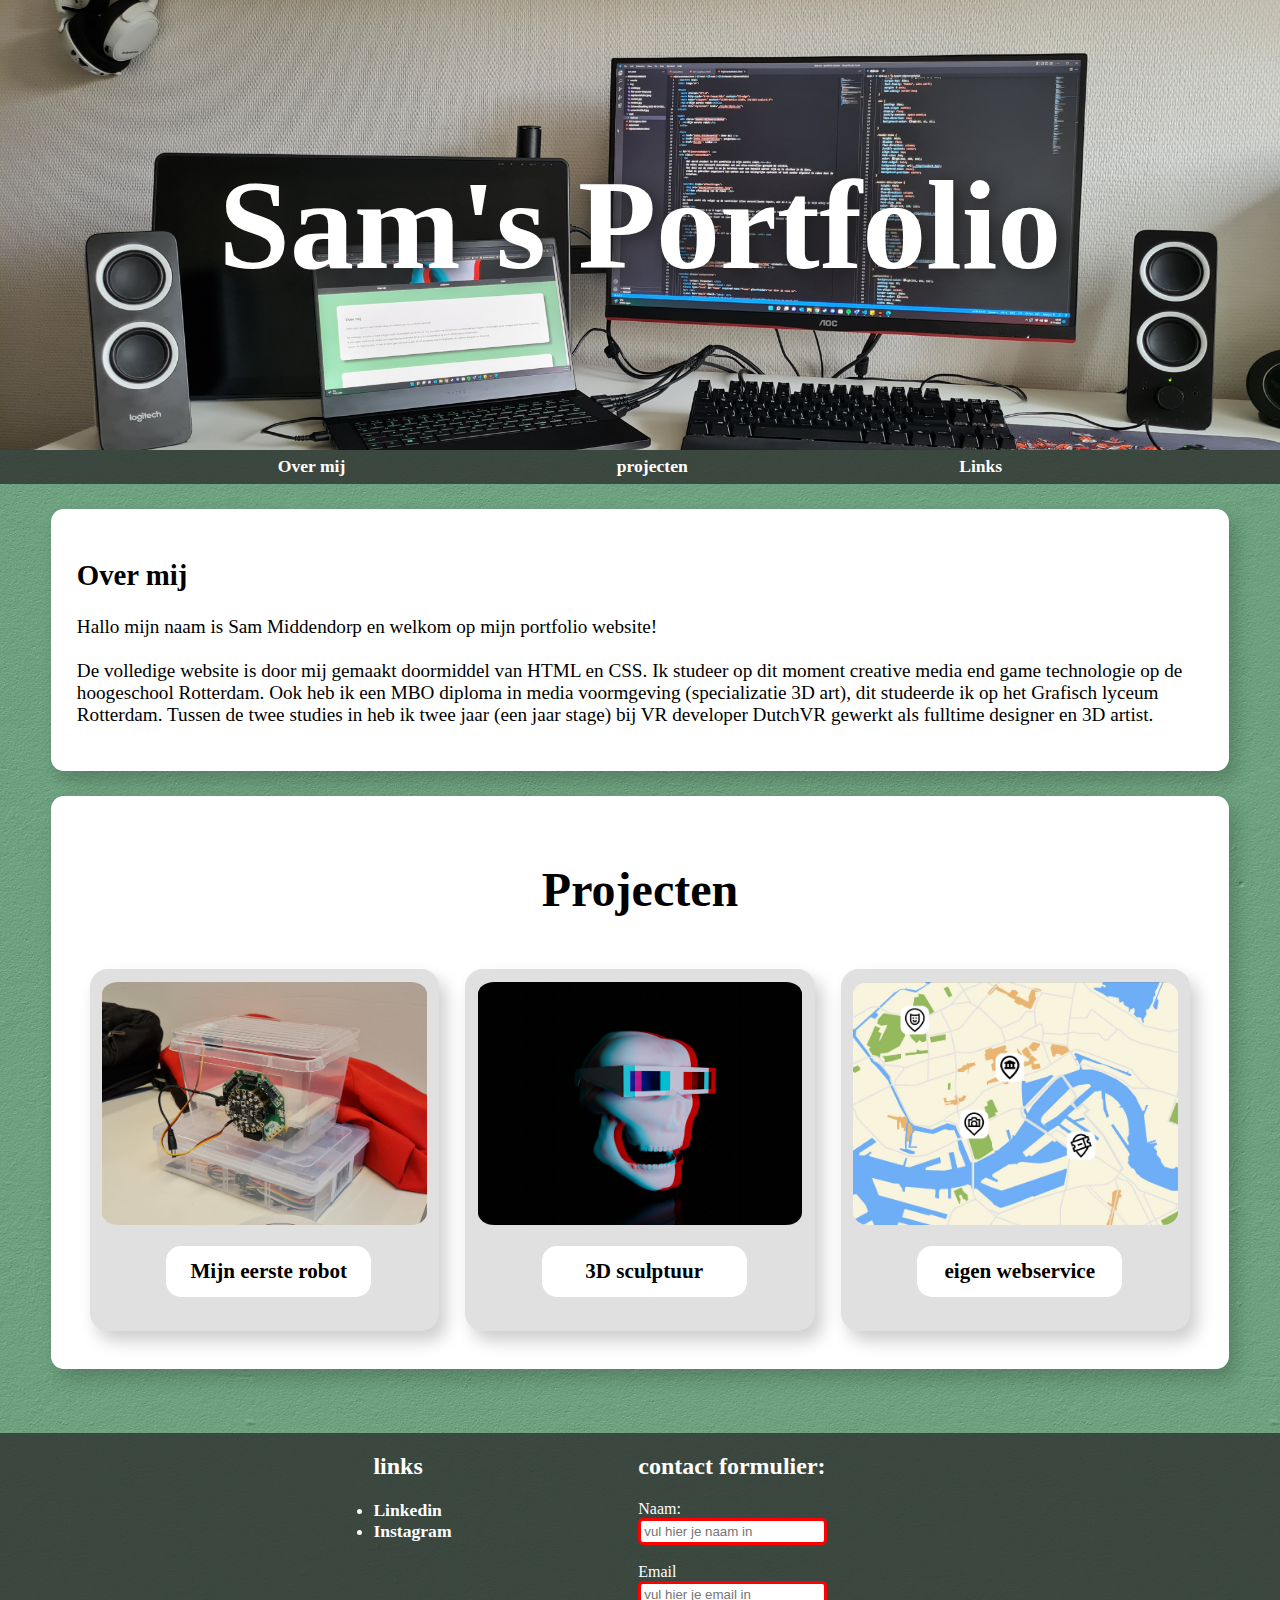
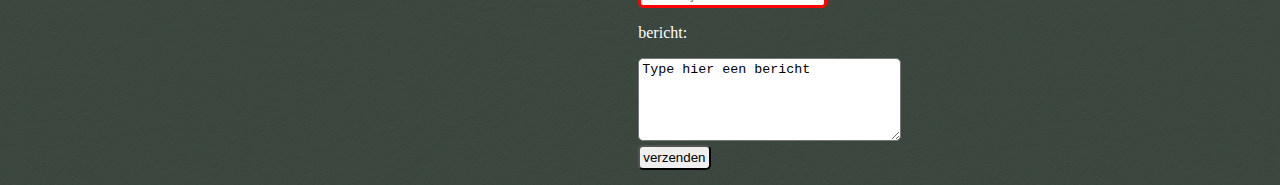
<file: index.html>
<!doctype html>
<html lang="en">
<head>
    <meta charset="UTF-8">
    <meta name="viewport"
          content="width=device-width, user-scalable=no, initial-scale=1.0, maximum-scale=1.0, minimum-scale=1.0">
    <meta http-equiv="X-UA-Compatible" content="ie=edge">
    <link rel="stylesheet" href="./style/style.css">
    <title>Sam's Portfolio</title>
</head>
<body>
<main>
    <header>
        <div class="header-Home">
            <h1>Sam's Portfolio</h1>
        </div>
    </header>
    <nav>
        <a href="#overMij"> Over mij </a>
        <a href="#Projecten"> projecten</a>
        <a href="#Links">Links</a>
    </nav>

    <section>
        <a id="overMij"> </a>
        <div class="contentBlok">
            <h2>Over mij</h2>
            <p>
                Hallo mijn naam is Sam Middendorp en welkom op mijn portfolio website!<br>

                <br>De volledige website is door mij gemaakt doormiddel van HTML en CSS.
                Ik studeer op dit moment creative media end game technologie op de hoogeschool Rotterdam. Ook heb ik een MBO
                diploma in media voormgeving (specializatie 3D art),
                dit studeerde ik op het Grafisch lyceum Rotterdam. Tussen de twee studies in heb ik twee jaar (een jaar
                stage) bij VR developer DutchVR gewerkt als fulltime designer en 3D artist.
            </p>
        </div>

        <a id="Projecten"> </a>
        <div class="contentBlok">
            <h2 class="title">Projecten</h2>
            <section class="projects">
                <section class="projectCards">
                    <img class=Thumbnail src="img/mijnEersteRobot.jpeg">
                    <a href="./MijnEersteRobot.html">
                        <h3 nameclass="Name">Mijn eerste robot</h3>
                    </a>
                </section>

                <section class="projectCards">
                    <img class=Thumbnail src="img/render3.jpg">
                    <a href="./3D-Sculptuur.html">
                        <h3 nameclass="Name">3D sculptuur</h3>
                    </a>
                </section>

                <section class="projectCards">
                    <img class=Thumbnail src="img/webservice.png">
                    <a href="./eigenWebservice.html">
                        <h3 nameclass="Name">eigen webservice</h3>
                    </a>
                </section>
            </section>
        </div>
    </section>
</main>

<footer>
    <a id="Links"> </a>

    <section class="links">
        <h2> links </h2>
        <li> <a href="https://www.linkedin.com/in/sam-middendorp-890a1720a/">Linkedin</a> </li>
        <li> <a href="https://www.instagram.com/sammiddendorp/">Instagram</a> </Li>
    </section>

    <section class="contactForm">
        <form>
            <h2> contact formulier: </h2>
            <label for="fname">Naam:</label> <br>
            <input type="text" id="fname" required name="fname" placeholder="vul hier je naam in">
            <br> <br>
            <label for="email">Email</label> <br>
            <input type="email" required id="email" name="email" placeholder="vul hier je email in">
            <br>
            <p><label for="bericht">bericht:</label></p>
            <textarea id="bericht" name="bericht" rows="5" cols="30">Type hier een bericht</textarea>
            <br>
            <input type="submit" value="verzenden">
    </section>
</footer>
</body>
</html>
</file>
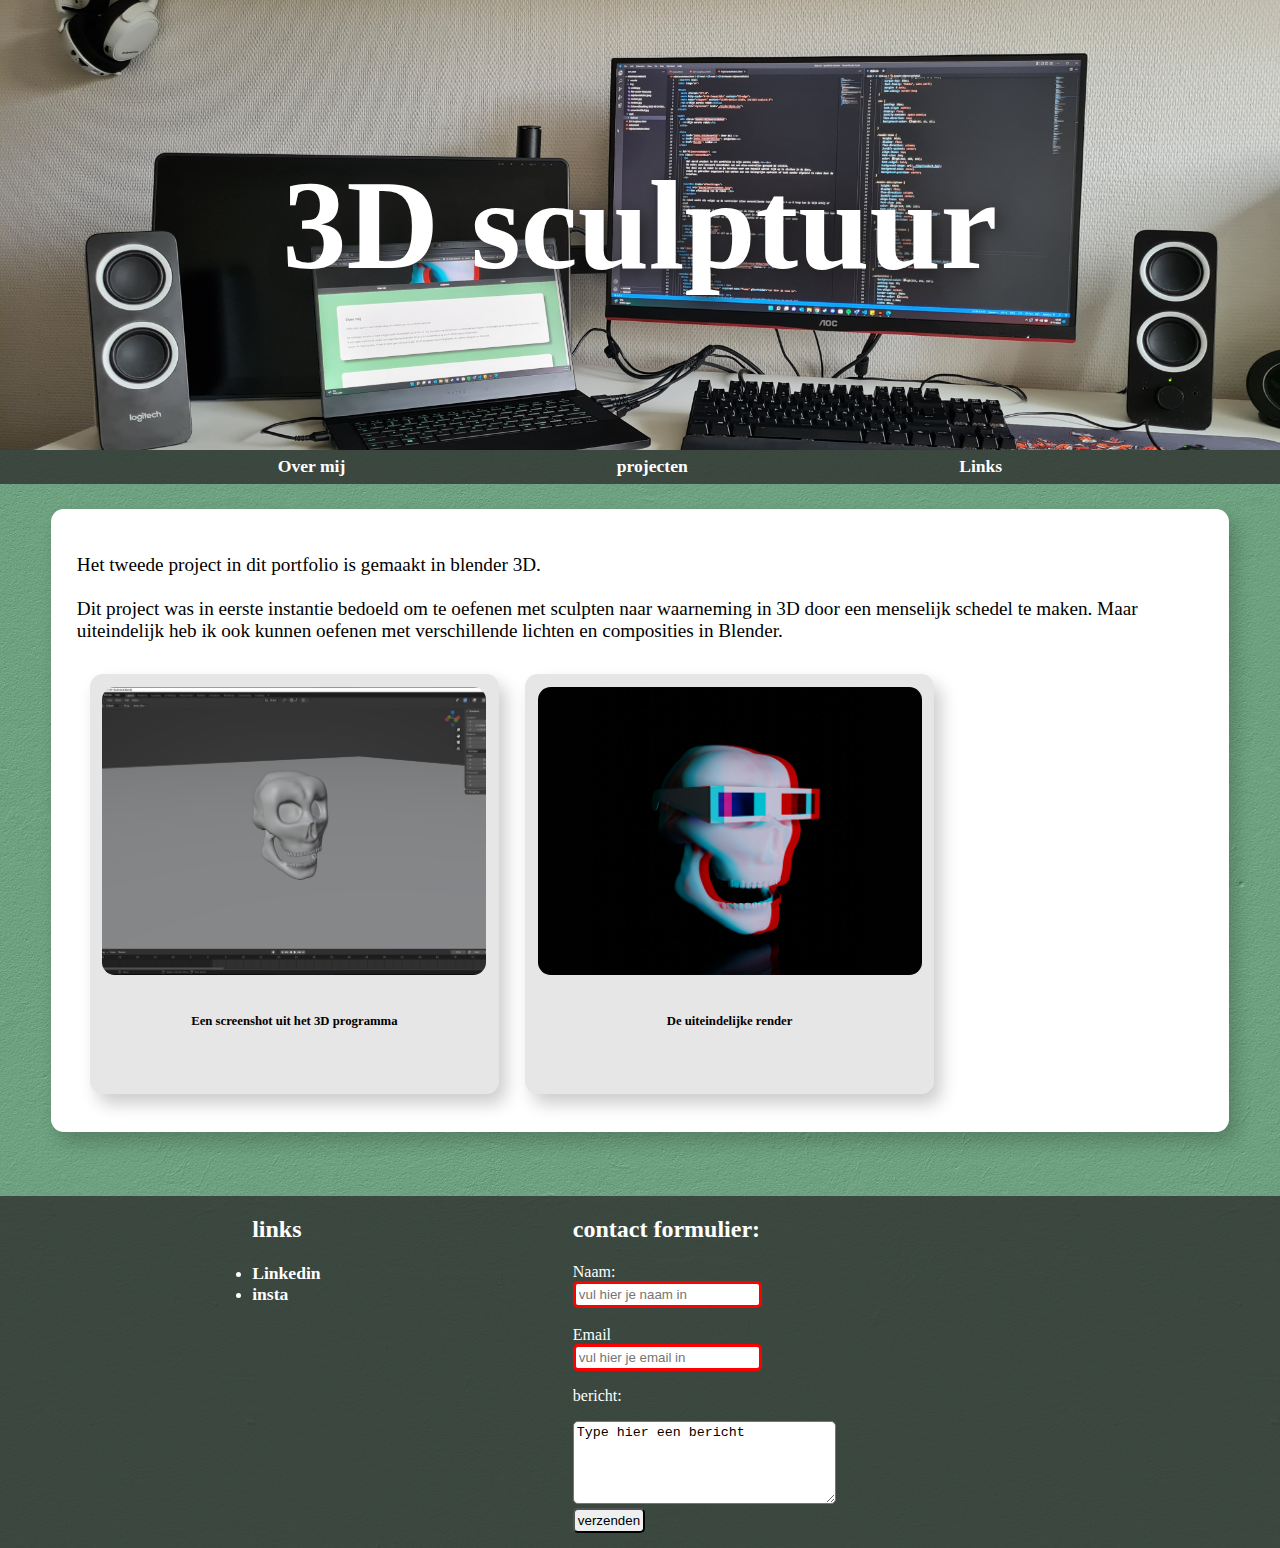
<file: 3D-Sculptuur.html>
<!DOCTYPE html>
<html lang="en">

<head>
    <meta charset="UTF-8">
    <meta http-equiv="X-UA-Compatible" content="IE=edge">
    <meta name="viewport" content="width=device-width, initial-scale=1.0">
    <title>3D sculptuur</title>
    <link rel="stylesheet" href="./style/style.css">
</head>

<main>
    <header>
        <div class="header-3Dsculptuur">
            <h1>3D sculptuur</h1>
        </div>
    </header>

    <nav>
        <a href="index.html#overMij"> Over mij </a>
        <a href="index.html#Projecten"> projecten</a>
        <a href="#Links">Links</a>
    </nav>
    <section>
        <a id="3D sculptuur"> </a>
        <div class="contentBlok">
            <p>
                Het tweede project in dit portfolio is gemaakt in blender 3D. <br><br>
                Dit project was in eerste instantie bedoeld om te oefenen met sculpten naar waarneming in 3D door een
                menselijk
                schedel te maken.
                Maar uiteindelijk heb ik ook kunnen oefenen met verschillende lichten en composities in Blender.
            </p>
            <div class="afbeeldingen">
                <section class="afbeelding">
                    <img src="img/screenshotSkull.jpg"><br>
                    <h5>Een screenshot uit het 3D programma</h5><br>
                </section>

                <section class="afbeelding">
                    <img src="img/render3.jpg"><br>
                    <h5> De uiteindelijke render </h5>
                    </p>
                </section>
            </div>
        </div>
    </section>
</main>

<a id="Links"> </a>
<footer>
    <section class="links">
        <h2> links </h2>
        <li><a href="https://www.linkedin.com/in/sam-middendorp-890a1720a/">Linkedin</a></li>
        <li><a href="https://www.instagram.com/sammiddendorp/">insta</a></Li>
    </section>

    <section class="contactForm">
        <form>
            <h2> contact formulier: </h2>
            <label for="fname">Naam:</label> <br>
            <input type="text" id="fname" required name="fname" placeholder="vul hier je naam in">
            <br> <br>
            <label for="email">Email</label> <br>
            <input type="email" required id="email" name="email" placeholder="vul hier je email in">
            <br>
            <p><label for="bericht">bericht:</label></p>
            <textarea id="bericht" name="bericht" rows="5" cols="30">Type hier een bericht</textarea>
            <br>
            <input type="submit" value="verzenden">
        </form>

    </section>
</footer>
</file>
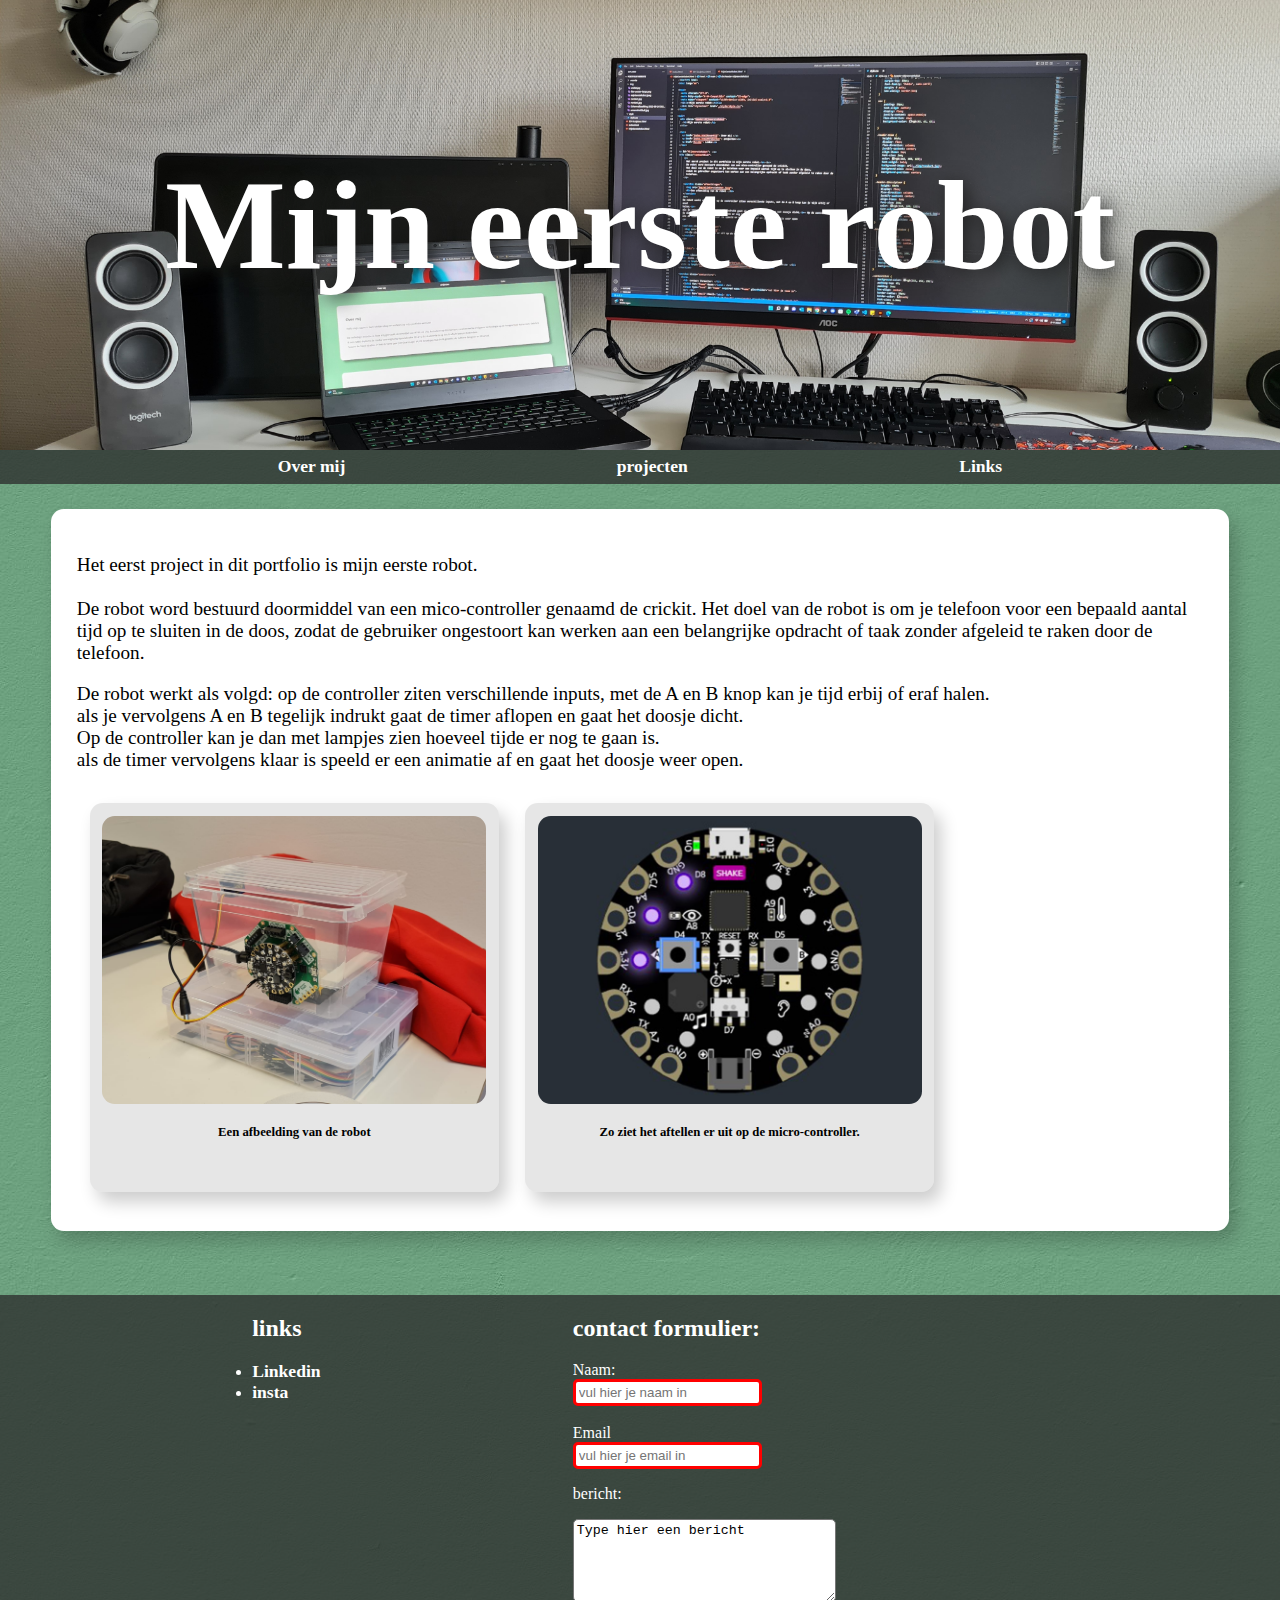
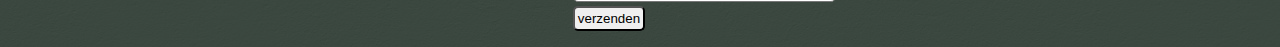
<file: MijnEersteRobot.html>
<!DOCTYPE html>
<html lang="en">

<head>
  <meta charset="UTF-8">
  <meta http-equiv="X-UA-Compatible" content="IE=edge">
  <meta name="viewport" content="width=device-width, initial-scale=1.0">
  <title>Mijn eerste robot</title>
  <link rel="stylesheet" href="./style/style.css">
</head>

<main>
  <header>
    <div class="header-MijneersteRobot">
      <h1>Mijn eerste robot</h1>
    </div>
  </header>

  <nav>
    <a href="index.html#overMij"> Over mij </a>
    <a href="index.html#Projecten"> projecten</a>
    <a href="#Links"> Links</a>
  </nav>

  <section>
    <a id="MijneersteRobot"> </a>
    <div class="contentBlok">
      <p>
        Het eerst project in dit portfolio is mijn eerste robot.<br><br>
        De robot word bestuurd doormiddel van een mico-controller genaamd de crickit.
        Het doel van de robot is om je telefoon voor een bepaald aantal tijd op te sluiten in de doos,
        zodat de gebruiker ongestoort kan werken aan een belangrijke opdracht of taak zonder afgeleid te raken door de
        telefoon.
      </p>
      <p>
        De robot werkt als volgd: op de controller ziten verschillende inputs, met de A en B knop kan je tijd erbij of
        eraf
        halen.<br>
        als je vervolgens A en B tegelijk indrukt gaat de timer aflopen en gaat het doosje dicht.<br> Op de controller
        kan
        je dan met lampjes zien hoeveel tijde er nog te gaan is.<br>
        als de timer vervolgens klaar is speeld er een animatie af en gaat het doosje weer open.
      </p>
      <div class="afbeeldingen">
        <section class="afbeelding">
          <img src="img/mijnEersteRobot.jpeg">
          <h5>Een afbeelding van de robot </h5>
        </section>

        <section class="afbeelding">
          <img src="img/crickit.jpg">
          <h5>Zo ziet het aftellen er uit op de micro-controller. </h5> <br>
        </section>
      </div>
    </div>
  </section>

  <a id="Links"> </a>
  <footer>
    <section class="links">
      <h2> links </h2>
      <li> <a href="https://www.linkedin.com/in/sam-middendorp-890a1720a/">Linkedin</a> </li>
      <li> <a href="https://www.instagram.com/sammiddendorp/">insta</a> </Li>
    </section>

    <section class="contactForm">
      <form>
        <h2> contact formulier: </h2>
        <label for="fname">Naam:</label> <br>
        <input type="text" id="fname" required name="fname" placeholder="vul hier je naam in">
        <br> <br>
        <label for="email">Email</label> <br>
        <input type="email" required id="email" name="email" placeholder="vul hier je email in">
        <br>
        <p><label for="bericht">bericht:</label></p>
        <textarea id="bericht" name="bericht" rows="5" cols="30">Type hier een bericht</textarea>
        <br>
        <input type="submit" value="verzenden">
      </form>

    </section>
  </footer>
</file>
<file: style/style.css>
body {
    background-size: initial;
    background-image: url("../img/beige_wall_001_nor_dx_1k.jpg");
    background-color: rgb(170, 222, 188);
    background-blend-mode: luminosity;
    font-family: "Roboto Slab", serif;
    box-sizing: border-box;
    margin: 0;
}


nav {
    padding: 0.5vw;
    text-align: center;
    display: flex;
    justify-content: space-evenly;
    flex-direction: row;
    background-color: rgba(43, 43, 43, 0.76);

}

.contentBlok {
    background-color: white;
    margin-top: 2vw;
    margin-left: 4vw;
    margin-right: 4vw;
    padding: 2vw;
    border-radius: 1vw;
    box-shadow: 7px 10px 17px rgba(0, 0, 0, 0.2);
    font-size: 1.2em;
}

.header-MijneersteRobot {
    height: 50vh;
    display: flex;
    flex-direction: column;
    justify-content: center;
    align-items: normal;
    font-size: 2em;
    color: rgb(116, 160, 123);
    font-weight: bold;
    background-image: url(../img/20221105_134834.jpg);
    background-size: cover;
    background-position: center;
}

.header-3Dsculptuur {
    height: 50vh;
    display: flex;
    flex-direction: column;
    justify-content: center;
    align-items: normal;
    font-size: 2em;
    color: rgb(116, 160, 123);
    font-weight: bold;
    background-image: url(../img/20221105_134834.jpg);
    background-size: cover;
    background-position: center;
}

.header-Home {
    height: 50vh;
    display: flex;
    flex-direction: column;
    justify-content: center;
    align-items: normal;
    font-size: 2em;
    color: rgb(116, 160, 123);
    font-weight: bold;
    background-image: url(../img/20221105_134834.jpg);
    background-size: cover;
    background-position: center;
}

.header-eigenWebservice {
    height: 50vh;
    display: flex;
    flex-direction: column;
    justify-content: center;
    align-items: normal;
    font-size: 1em;
    color: rgb(116, 160, 123);
    font-weight: bold;
    background-image: url(../img/Webservice.png);
    background-size: cover;
    background-position: center;
}

section {
    display: flex;
    flex-direction: column;
}


.projects {
    display: flex;
    flex-direction: row;
    justify-content: space-around;
}

.projectCards {
    width: 40vw;
    padding: 1vw;
    margin: 1vw;
    background-color: rgb(224, 224, 224);
    border-radius: 5%;
    box-shadow: 7px 10px 17px rgba(0, 0, 0, 0.2);
}

.projectCards h3 {
    text-align: center;
    background-color: rgb(255, 255, 255);
    margin-left: 5vw;
    width: 14vw;
    border-radius: 15px;
    padding: 1vw;
    font-size: 1em;
    color: black;
}

.projectCards img {
    width: 100%;
    border-radius: 5%;
}

.title {
    font-size: 2.5em;
    font-weight: bold;
    text-align: center;
}

.afbeeldingen {
    display: flex;
    flex-direction: row;

}

.afbeelding {
    width: 30vw;
    padding: 1vw;
    margin: 1vw;
    background-color: rgba(173, 173, 173, 0.308);
    border-radius: 1vw;
    box-shadow: 7px 10px 17px rgba(0, 0, 0, 0.2);
    text-align: center;
    font-size: 1.2vw;

}

.afbeelding img {
    width: 100%;
    border-radius: 1vw;
}


h1 {
    font-size: 10vw;
    color: rgb(255, 255, 255);
    padding: 40px;
    text-align: center;
    text-shadow: 4px 4px 20px #1d1d1d
}


a {
    text-decoration: none;
    font-weight: bold;
    color: white;
    cursor: pointer;
    font-size: 1.1em;
}

a:hover {
    text-decoration: underline;
    color: currentColor;
}

p a{
    text-decoration: none;
    font-weight: bold;
    color: #000000;
    cursor: pointer;
}

footer {
    background-color: rgba(43, 43, 43, 0.76);
    display: flex;
    flex-direction: row;
    justify-content: space-evenly;
    padding-bottom: 1.2vw;
    margin-top: 5vw;
    padding-right: 15vw;
    color: white;
}

.contactForm {
    display: flex;
    justify-content: space-around;
    flex-direction: column;
    overflow: hidden;
}

input {
    border-radius: 5px;
    padding: 3px;
}

textarea {
    border-radius: 5px;
    padding: 3px;
}


input:invalid {
    border: 3px solid red;
    background-color: rgb(255, 255, 255);
}


@media (max-width: 720px) {
    .projects {
        flex-direction: column;
    }

    .projectCards {
        width: 56vw;
    }

    .projectCards h3 {
        width: 30vw;
    }

    .afbeeldingen {
        flex-direction: column;
    }

    .afbeelding {
        width: 55vw;
        padding: 2vw;
    }

}

@media (max-width: 480px) {

    footer {
        flex-direction: column;
    }

    nav {
        flex-direction: column;
    }

    .contentBlok {
        padding: 5vw;
    }

    .title {
        font-size: 2em;
    }
}
</file>
